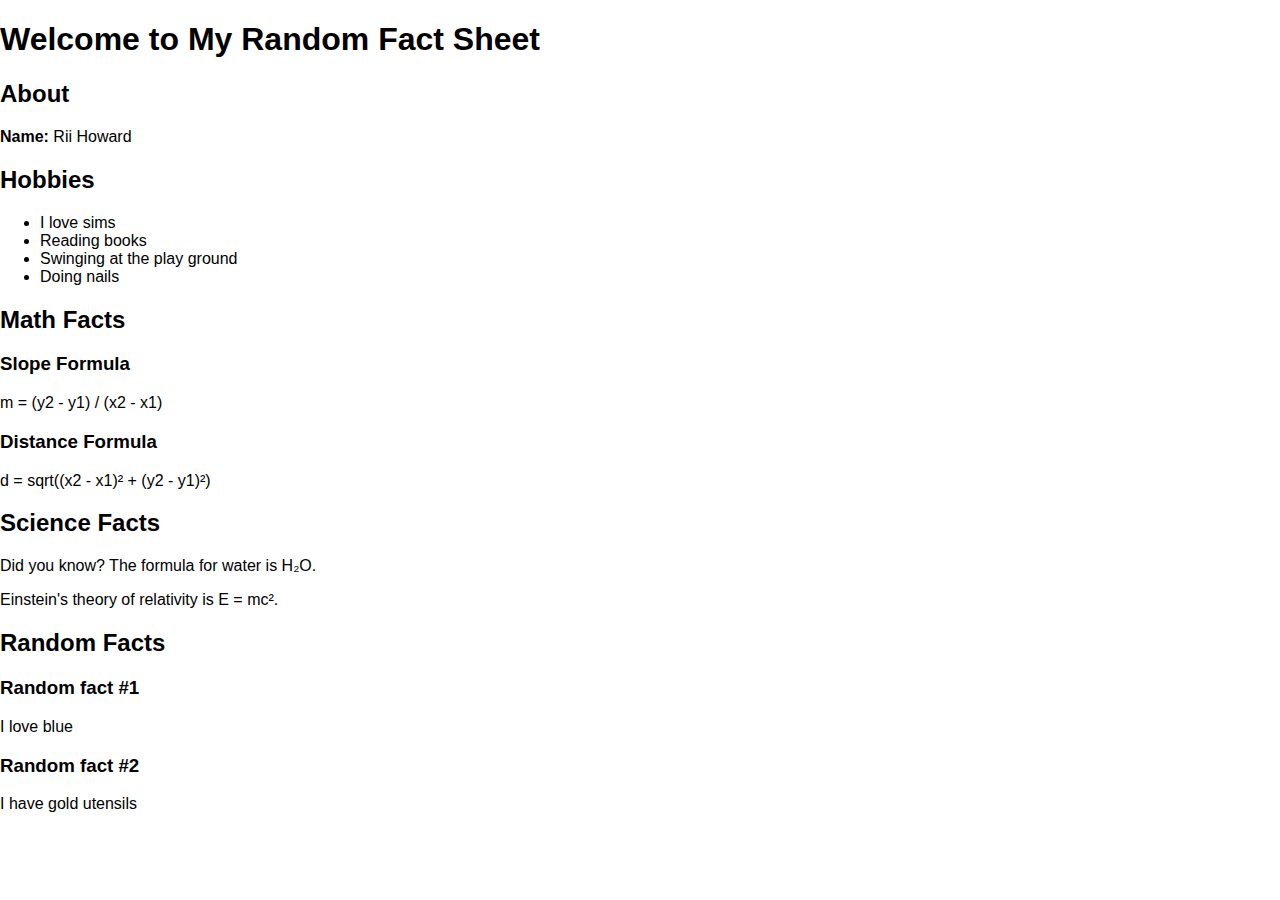
<file: code-skeleton-old/index.html>
<!DOCTYPE html>
<html lang="en">
    <head>
        <meta charset="UTF-8">
        <meta name="viewport" content="width=device-width, initial-scale=1.0">
        <title>Document</title>
        <link href="css/style.css" rel="stylesheet">
    </head>
    <body>
        <header>
            <h1>Welcome to My Random Fact Sheet</h1>
        </header>

        <section id="about">
            <h2>About</h2>
            <p><strong>Name:</strong> Rii Howard</p>
        </section>

        <section id="hobbies">
            <h2>Hobbies</h2>
            <ul>
                <li>I love sims</li>
                <li>Reading books</li>
                <li>Swinging at the play ground</li>
                <li>Doing nails</li>
            </ul>
        </section>

        <section id="math-facts">
            <h2>Math Facts</h2>
            <h3>Slope Formula</h3>
            <p>m = (y2 - y1) / (x2 - x1)</p>
            <h3>Distance Formula</h3>
            <p>d = sqrt((x2 - x1)² + (y2 - y1)²)</p>
        </section>

        <section id="science-facts">
            <h2>Science Facts</h2>
            <p>Did you know? The formula for water is H₂O.</p>
            <p>Einstein's theory of relativity is E = mc².</p>
        </section>

        <section id="random-facts">
            <h2>Random Facts</h2>
            <h3>Random fact #1</h3>
            <p>I love blue</p>
            <h3>Random fact #2</h3>
            <p>I have gold utensils</p>
        </section>
</file>
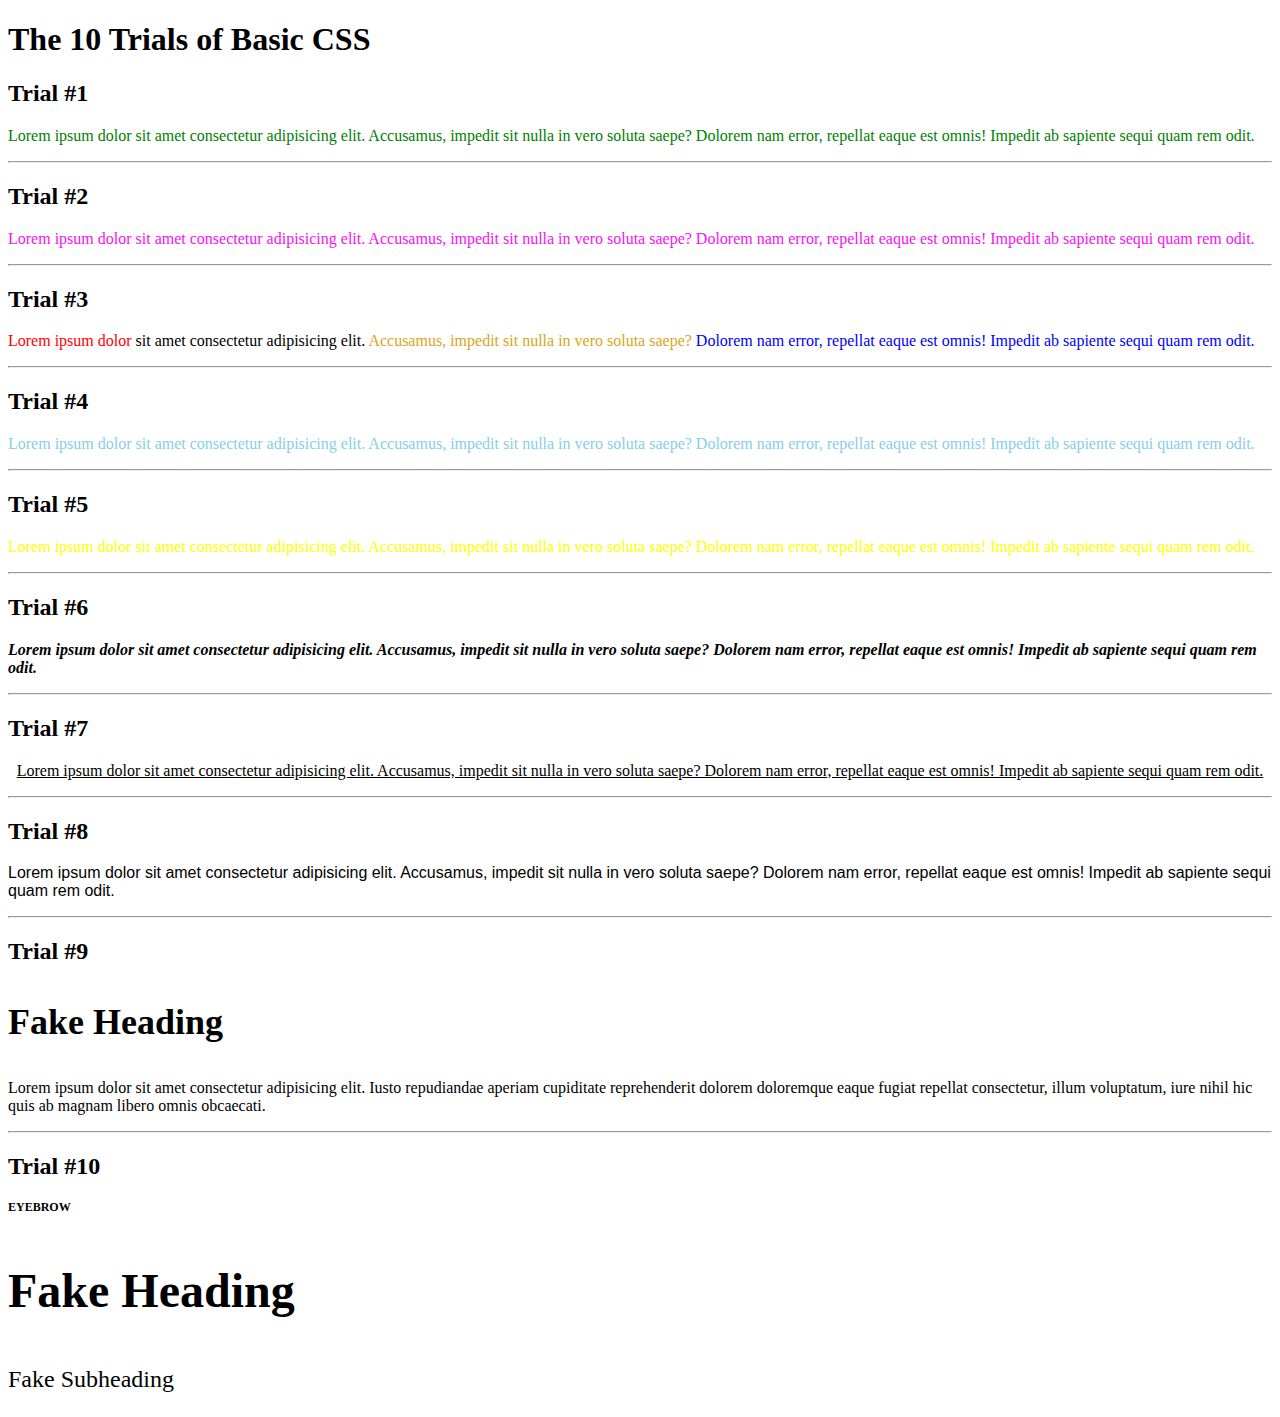
<file: exercises/10-trials/index.html>
<!DOCTYPE html>
<html lang="en">
<head>
  <meta charset="UTF-8">
  <meta name="viewport" content="width=device-width, initial-scale=1">
  <title>The 10 Trials of Basic CSS</title>
  <link rel="stylesheet" href="style.css">
</head>
<body>

<h1>The 10 Trials of Basic CSS</h1>

<h2>Trial #1</h2>
<p id="trial1">
  Lorem ipsum dolor sit amet consectetur adipisicing elit. Accusamus, impedit sit nulla in vero soluta saepe? Dolorem nam error, repellat eaque est omnis! Impedit ab sapiente sequi quam rem odit.
</p>

<hr>

<h2>Trial #2</h2>
<p id="trial2">
  Lorem ipsum dolor sit amet consectetur adipisicing elit. Accusamus, impedit sit nulla in vero soluta saepe? Dolorem nam error, repellat eaque est omnis! Impedit ab sapiente sequi quam rem odit.
</p>

<hr>

<h2>Trial #3</h2>
<p id="trial3">
  <span id="trial3-red">Lorem ipsum dolor</span> sit amet consectetur adipisicing elit. <span id="trial3-gold">Accusamus, impedit sit nulla in vero soluta saepe?</span> <span id="trial3-blue">Dolorem nam error, repellat eaque est omnis! Impedit ab sapiente sequi quam rem odit.</span>
</p>

<hr>

<h2>Trial #4</h2>
<p id="trial4">
  Lorem ipsum dolor sit amet consectetur adipisicing elit. Accusamus, impedit sit nulla in vero soluta saepe? Dolorem nam error, repellat eaque est omnis! Impedit ab sapiente sequi quam rem odit.
</p>

<hr>

<h2>Trial #5</h2>
<p id="trial5">
  Lorem ipsum dolor sit amet consectetur adipisicing elit. Accusamus, impedit sit nulla in vero soluta saepe? Dolorem nam error, repellat eaque est omnis! Impedit ab sapiente sequi quam rem odit.
</p>

<hr>

<h2>Trial #6</h2>
<p id="trial6">
  Lorem ipsum dolor sit amet consectetur adipisicing elit. Accusamus, impedit sit nulla in vero soluta saepe? Dolorem nam error, repellat eaque est omnis! Impedit ab sapiente sequi quam rem odit.
</p>

<hr>

<h2>Trial #7</h2>
<p id="trial7">
  Lorem ipsum dolor sit amet consectetur adipisicing elit. Accusamus, impedit sit nulla in vero soluta saepe? Dolorem nam error, repellat eaque est omnis! Impedit ab sapiente sequi quam rem odit.
</p>

<hr>

<h2>Trial #8</h2>
<p id="trial8">
  Lorem ipsum dolor sit amet consectetur adipisicing elit. Accusamus, impedit sit nulla in vero soluta saepe? Dolorem nam error, repellat eaque est omnis! Impedit ab sapiente sequi quam rem odit.
</p>

<hr>

<h2>Trial #9</h2>
<p id="trial9-heading">Fake Heading</p>
<p id="trial9">
  Lorem ipsum dolor sit amet consectetur adipisicing elit. Iusto repudiandae aperiam cupiditate reprehenderit dolorem doloremque eaque fugiat repellat consectetur, illum voluptatum, iure nihil hic quis ab magnam libero omnis obcaecati.
</p>

<hr>

<h2>Trial #10</h2>
<p id="trial10-eyebrow">EYEBROW</p>
<p id="trial10-heading">Fake Heading</p>
<p id="trial10-subheading">Fake Subheading</p>

</body>
</html>
</file>
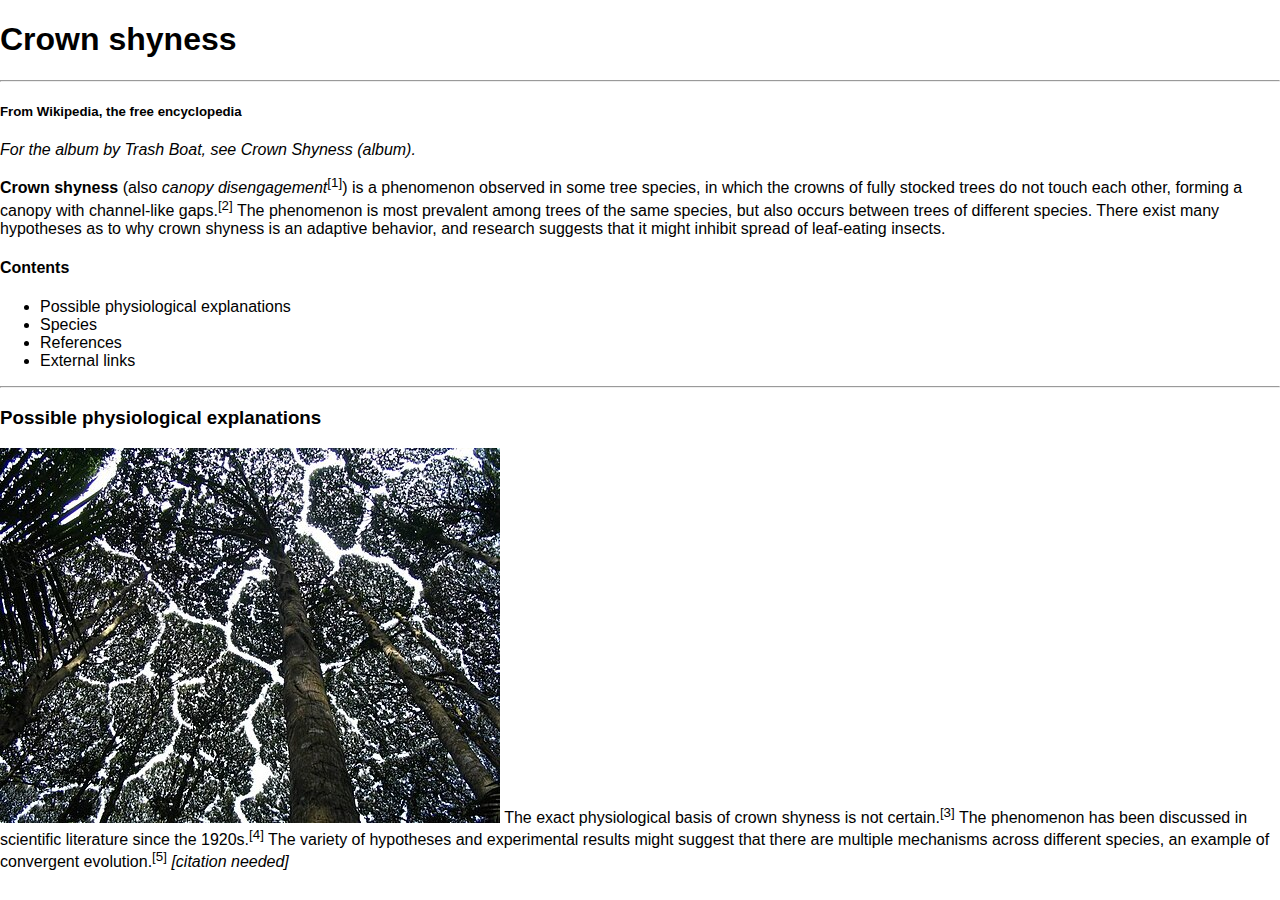
<file: projects/code-skeleton/index.html>
<!DOCTYPE html>
<html lang="en">
    <head>
        <meta charset="UTF-8">
        <meta name="viewport" content="width=device-width, initial-scale=1.0">
        <title>Document</title>
        <link href="css/style.css" rel="stylesheet">
    </head>
    <body>
        
  <h1>Crown shyness</h1>
  <hr />

  <h5>From Wikipedia, the free encyclopedia</h5>

  <p>
    <i>For the album by Trash Boat, see Crown Shyness (album).</i>
  </p>

  <p>
    <b>Crown shyness</b> (also <i>canopy disengagement</i><sup>[1]</sup>) is a phenomenon observed in some tree
    species, in which the crowns of fully stocked trees do not touch each other, forming a canopy with
    channel-like gaps.<sup>[2]</sup> The phenomenon is most prevalent among trees of the same species,
    but also occurs between trees of different species. There exist many hypotheses as to why crown shyness
    is an adaptive behavior, and research suggests that it might inhibit spread of leaf-eating insects.
  </p>

  <h4>Contents</h4>
  <ul>
    <li>Possible physiological explanations</li>
    <li>Species</li>
    <li>References</li>
    <li>External links</li>
  </ul>

  <hr />

  <h3>Possible physiological explanations</h3>

  <img src="images/Dryobalanops_Aromatica_canopy.jpg"
  <!-- Image: use this URL OR download the file and use a local ssee notes below) -->

    The exact physiological basis of crown shyness is not certain.<sup>[3]</sup> The phenomenon has been discussed in
    scientific literature since the 1920s.<sup>[4]</sup> The variety of hypotheses and experimental results might suggest
    that there are multiple mechanisms across different species, an example of convergent evolution.<sup>[5]</sup>
    <i>[citation needed]</i>
  </p>

    </body>
</html>
</file>
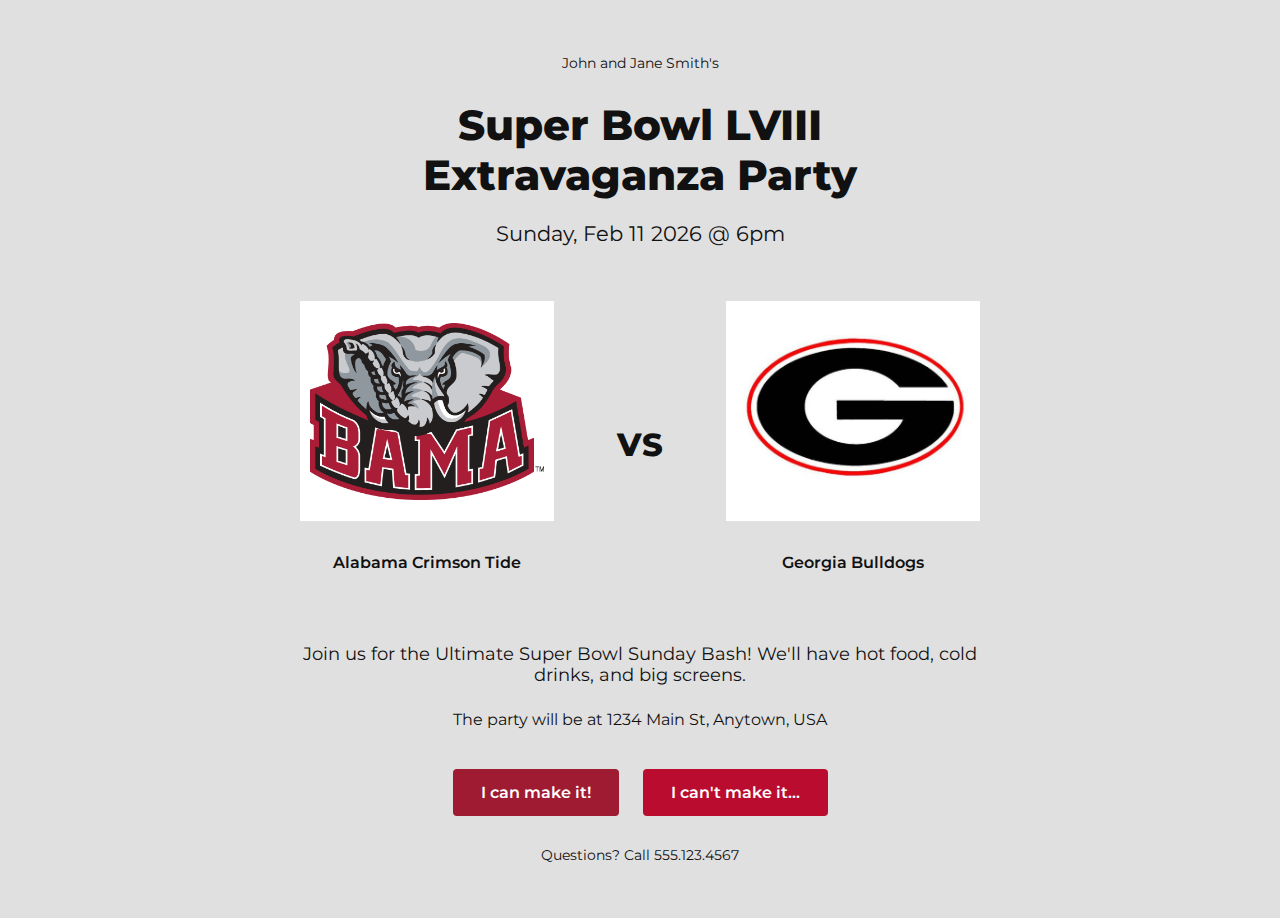
<file: projects/Final-Eval/index.html>
<!DOCTYPE html>
<html lang="en">
<head>
  <meta charset="UTF-8">
  <title>Super Bowl LVIII Party</title>
  <meta name="viewport" content="width=device-width, initial-scale=1.0">

  <link
    href="https://fonts.googleapis.com/css2?family=Montserrat:wght@400;600;800&display=swap"
    rel="stylesheet"
  >

<style>
* {
  box-sizing: border-box;
}

body {
  margin: 0;
  font-family: "Montserrat", sans-serif;
  background-color: #e0e0e0;
  color: #111;
}

.page {
  max-width: 750px;
  margin: 0 auto;
  padding: 40px 20px;
  text-align: center;
}

.host-names {
  font-size: 0.9rem;
  margin-bottom: 10px;
}

h1 {
  font-size: 2.6rem;
  font-weight: 800;
  margin-bottom: 15px;
}

.date {
  font-size: 1.3rem;
  margin-bottom: 40px;
}

.teams {
  display: flex;
  align-items: center;
  justify-content: space-between;
  margin-bottom: 40px;
}

.team {
  width: 40%;
  padding: 15px;
}

.team-image {
  width: 100%;
  height: 220px;
  object-fit: contain;
  background-color: #ffffff;
  padding: 10px;
  margin-bottom: 12px;
}

.team-name {
  font-size: 1rem;
  font-weight: 600;
}

.vs {
  font-size: 2rem;
  font-weight: 800;
}

.description {
  font-size: 1.1rem;
  margin-bottom: 25px;
}

.address {
  font-size: 1rem;
  margin-bottom: 40px;
}

.rsvp-buttons {
  margin-bottom: 30px;
}

.btn {
  display: inline-block;
  padding: 14px 28px;
  margin: 0 10px;
  text-decoration: none;
  font-weight: 600;
  border-radius: 4px;
}

.yes {
  background-color: #9e1b32;
  color: #ffffff;
}

.no {
  background-color: #ba0c2f;
  color: #ffffff;
}

.questions {
  font-size: 0.9rem;
}
</style>
</head>

<body>
  <main class="page">
    <p class="host-names">John and Jane Smith's</p>

    <h1>
      Super Bowl LVIII<br>
      Extravaganza Party
    </h1>

    <p class="date">Sunday, Feb 11 2026 @ 6pm</p>

    <section class="teams">
      <div class="team">
        <img
          src="images/alabama logo.png"
          alt="Alabama Crimson Tide Logo"
          class="team-image"
        >
        <p class="team-name">Alabama Crimson Tide</p>
      </div>

      <div class="vs">VS</div>

      <div class="team">
        <img
          src="images/georgia logo.jpg"
          alt="Georgia Bulldogs Logo"
          class="team-image"
        >
        <p class="team-name">Georgia Bulldogs</p>
      </div>
    </section>

    <p class="description">
      Join us for the Ultimate Super Bowl Sunday Bash!
      We'll have hot food, cold drinks, and big screens.
    </p>

    <p class="address">
      The party will be at 1234 Main St, Anytown, USA
    </p>

    <div class="rsvp-buttons">
      <a href="#" class="btn yes">I can make it!</a>
      <a href="#" class="btn no">I can't make it...</a>
    </div>

    <p class="questions">
      Questions? Call 555.123.4567
    </p>
  </main>
</body>
</html>
</file>
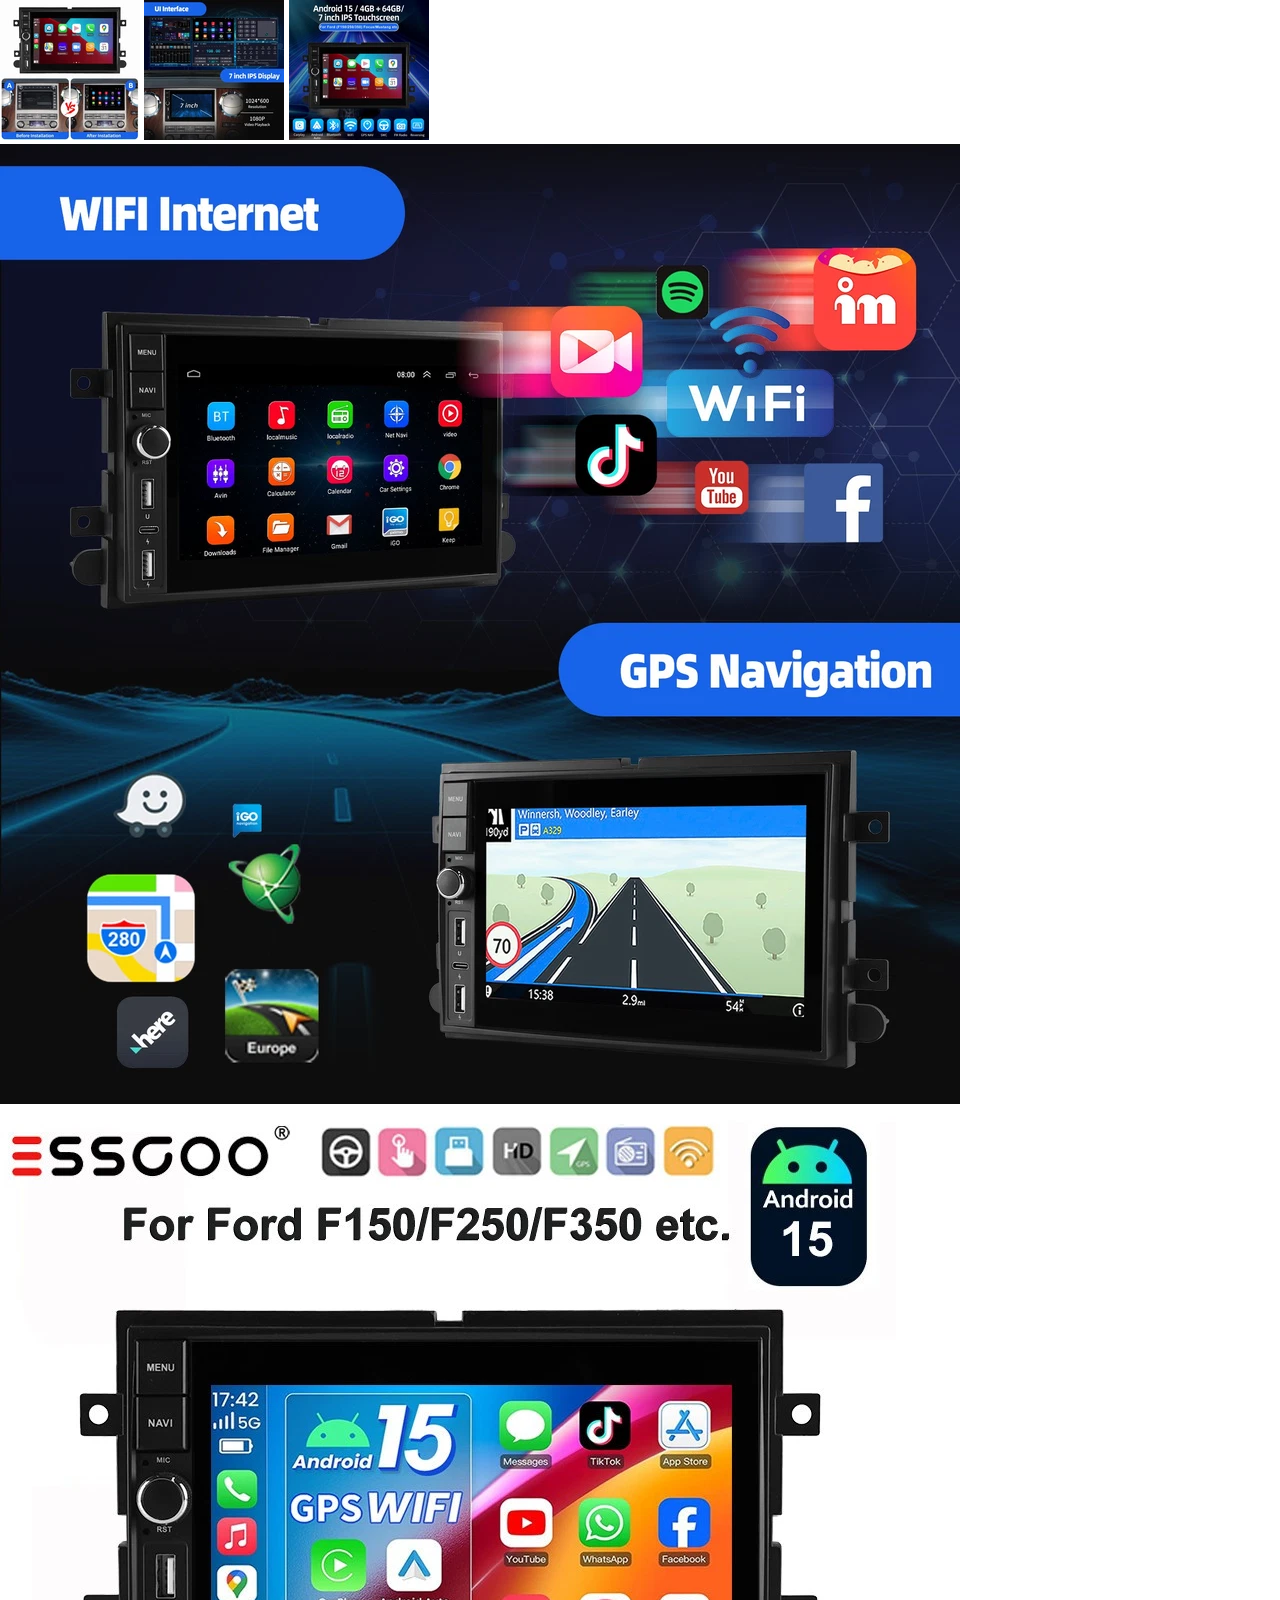
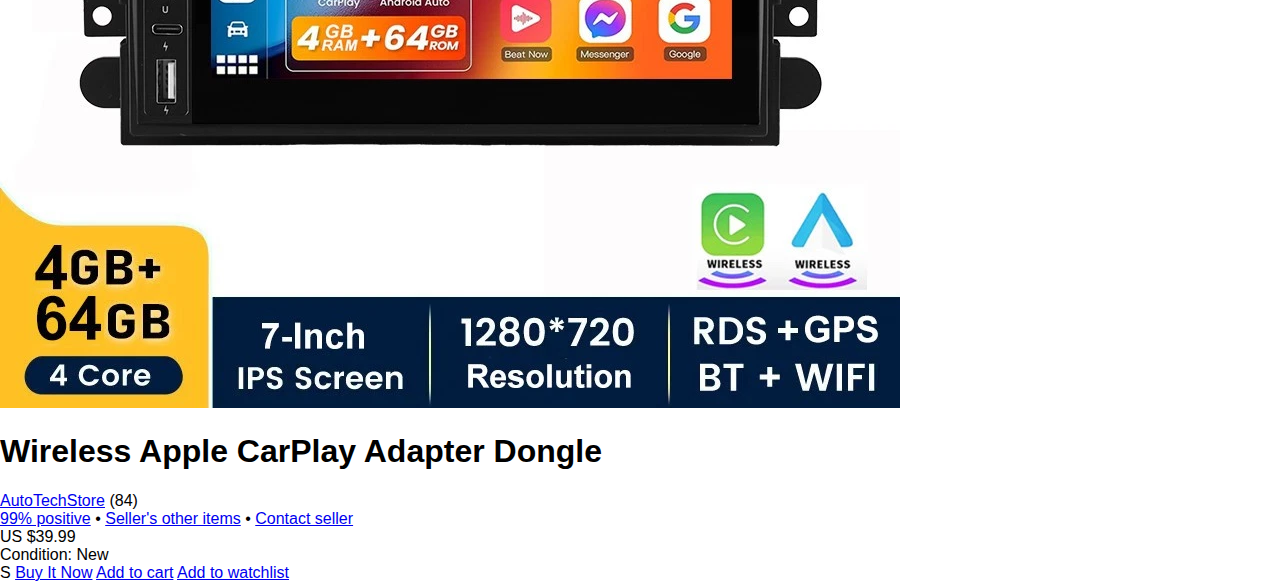
<file: projects/mebay-product-page/index.html>
<!DOCTYPE html>
<html lang="en">
<head>
<meta charset="UTF-8">
<meta name="viewport" content="width=device-width, initial-scale=1.0">
<title>mebay Product Page | Wireless CarPlay Adapter</title>
<link

    rel="stylesheet"

    href="https://cdnjs.cloudflare.com/ajax/libs/font-awesome/6.2.0/css/all.min.css"

    crossorigin="anonymous"
>
<link href="css/style.css" rel="stylesheet">
</head>
<body>
<!-- Three Column Layout -->
<div id="three-columns">
<!-- Left: Thumbnails -->
<div id="thumbnails">
<img

        class="thumbnail"

        src="images/s-l140 (1).webp"

        alt="CarPlay adapter thumbnail 1"
>
<img

        class="thumbnail"

        src="images/s-l140 (2).webp"

        alt="CarPlay adapter thumbnail 2"
>
<img

        class="thumbnail"

        src="images/s-l140.webp"

        alt="CarPlay adapter thumbnail 3"
>
<img

        class="thumbnail"

        src="images/s-l960.webp"

        alt="CarPlay adapter thumbnail 4"
>
</div>
<!-- Middle: Main Image -->
<div id="featured">
<img

        class="thumbnail"

        src="images/s-l1600.webp"

        alt="Wireless CarPlay Adapter main image"
>
</div>
<!-- Right: Product Info -->
<div id="product-info">
<h1>Wireless Apple CarPlay Adapter Dongle</h1>
<!-- Seller Info -->
<div id="seller-info">
<div id="seller-links">
<div id="seller-name">
<a href="#">AutoTechStore</a>
<span>(84)</span>
</div>
<div id="seller-other-info">
<a href="#">99% positive</a> &bull;
<a href="#">Seller's other items</a> &bull;
<a href="#">Contact seller</a>
</div>
</div>
</div>
<!-- Price & Condition -->
<div id="price">US $39.99</div>
<div id="condition">

        Condition: <span>New</span>
</div>
<!-- Buttons -->
<div id="buttons">
        S
<a href="#" class="blue">Buy It Now</a>
<a href="#" class="white">Add to cart</a>
<a href="#" class="white">Add to watchlist</a>
</div>
</div>
</div>
</body>
</html>
</file>
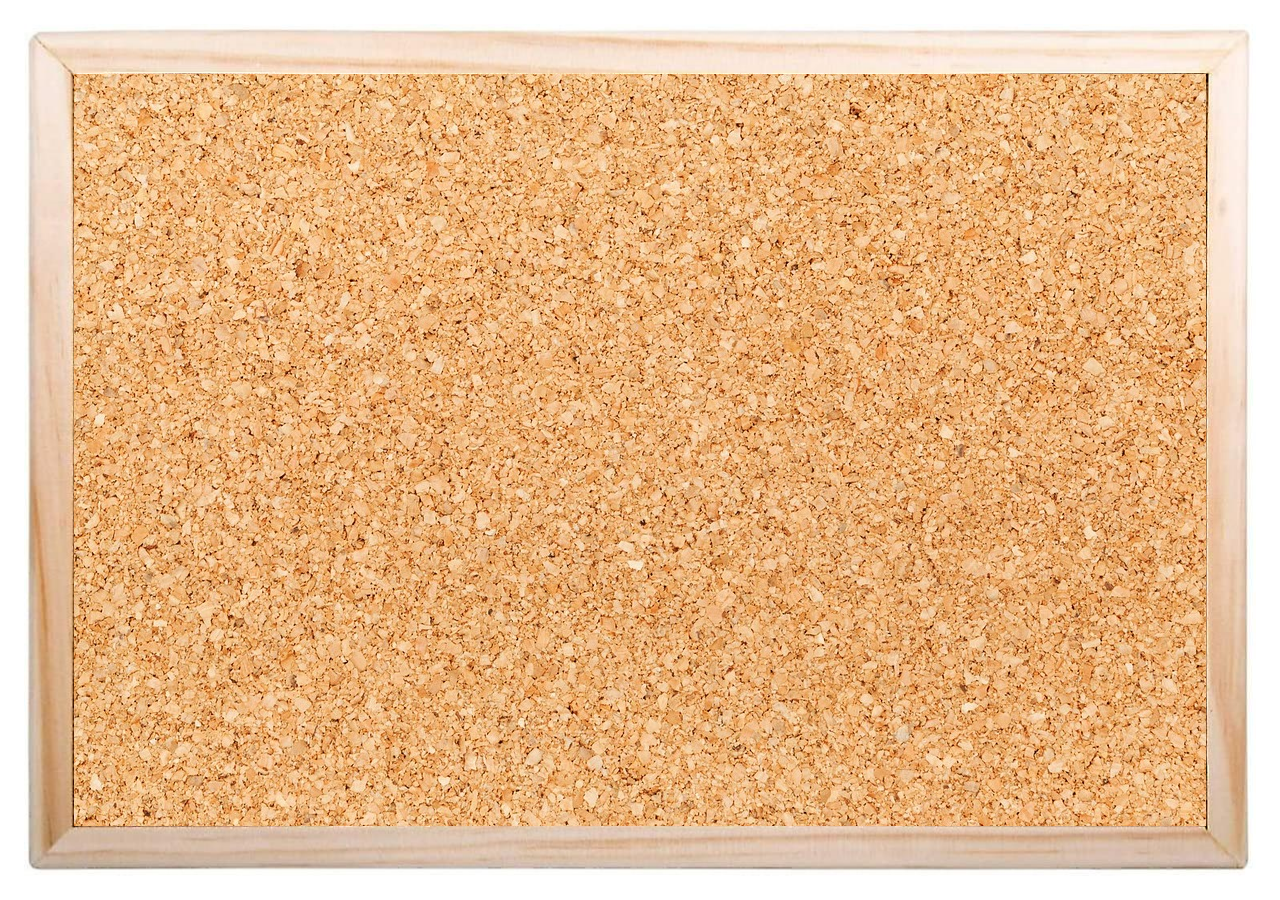
<file: projects/bulletin-board/bulletin-board/index.html>
<!DOCTYPE html>
<html lang="en">
    <head>
        <meta charset="UTF-8">
        <meta name="viewport" content="width=device-width, initial-scale=1.0">
        <title>Bulletin Board (Exercise)</title>
        <link href="css/setup.css" rel="stylesheet">
        <link href="css/style.css" rel="stylesheet" data-meal-prep>
    </head>
    <body>
        <div id="bulletin-board">
            <!-- ADD YOUR HTML CODE INSIDE OF THIS DIV -->

            
        </div>
    </body>
</html>
</file>
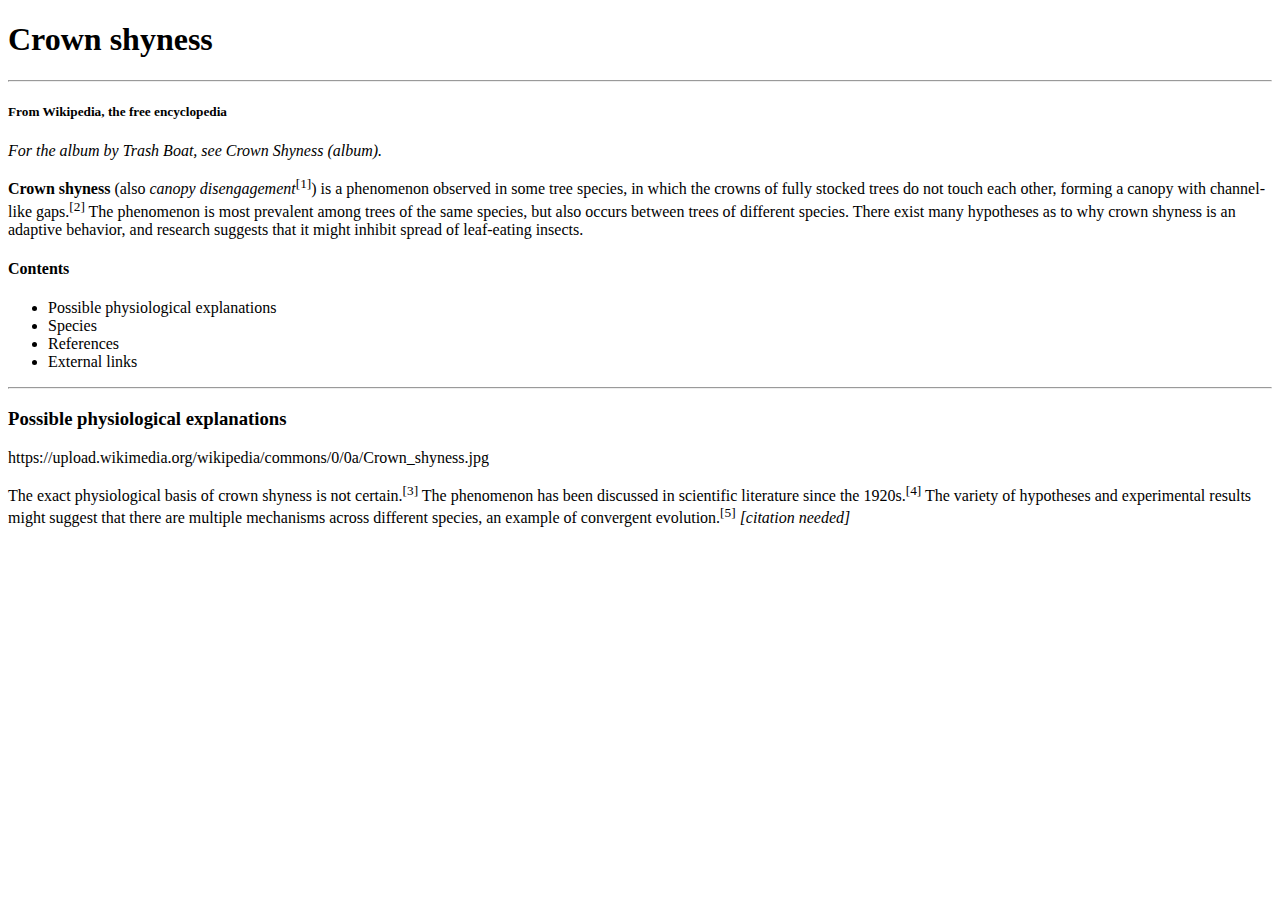
<file: projects/code-skeleton/Untitled-2.html>
<!DOCTYPE html>
<html lang="en">
<head>
  <meta charset="UTF-8" />
  <meta name="viewport" content="width=device-width, initial-scale=1.0" />
  <title>Crown shyness</title>
</head>

<body>

  <h1>Crown shyness</h1>
  <hr />

  <h5>From Wikipedia, the free encyclopedia</h5>

  <p>
    <i>For the album by Trash Boat, see Crown Shyness (album).</i>
  </p>

  <p>
    <b>Crown shyness</b> (also <i>canopy disengagement</i><sup>[1]</sup>) is a phenomenon observed in some tree
    species, in which the crowns of fully stocked trees do not touch each other, forming a canopy with
    channel-like gaps.<sup>[2]</sup> The phenomenon is most prevalent among trees of the same species,
    but also occurs between trees of different species. There exist many hypotheses as to why crown shyness
    is an adaptive behavior, and research suggests that it might inhibit spread of leaf-eating insects.
  </p>

  <h4>Contents</h4>
  <ul>
    <li>Possible physiological explanations</li>
    <li>Species</li>
    <li>References</li>
    <li>External links</li>
  </ul>

  <hr />

  <h3>Possible physiological explanations</h3>

  <!-- Image: use this URL OR download the file and use a local src (see notes below) -->
  https://upload.wikimedia.org/wikipedia/commons/0/0a/Crown_shyness.jpg

  <p>
    The exact physiological basis of crown shyness is not certain.<sup>[3]</sup> The phenomenon has been discussed in
    scientific literature since the 1920s.<sup>[4]</sup> The variety of hypotheses and experimental results might suggest
    that there are multiple mechanisms across different species, an example of convergent evolution.<sup>[5]</sup>
    <i>[citation needed]</i>
  </p>

</body>
</html>
</file>
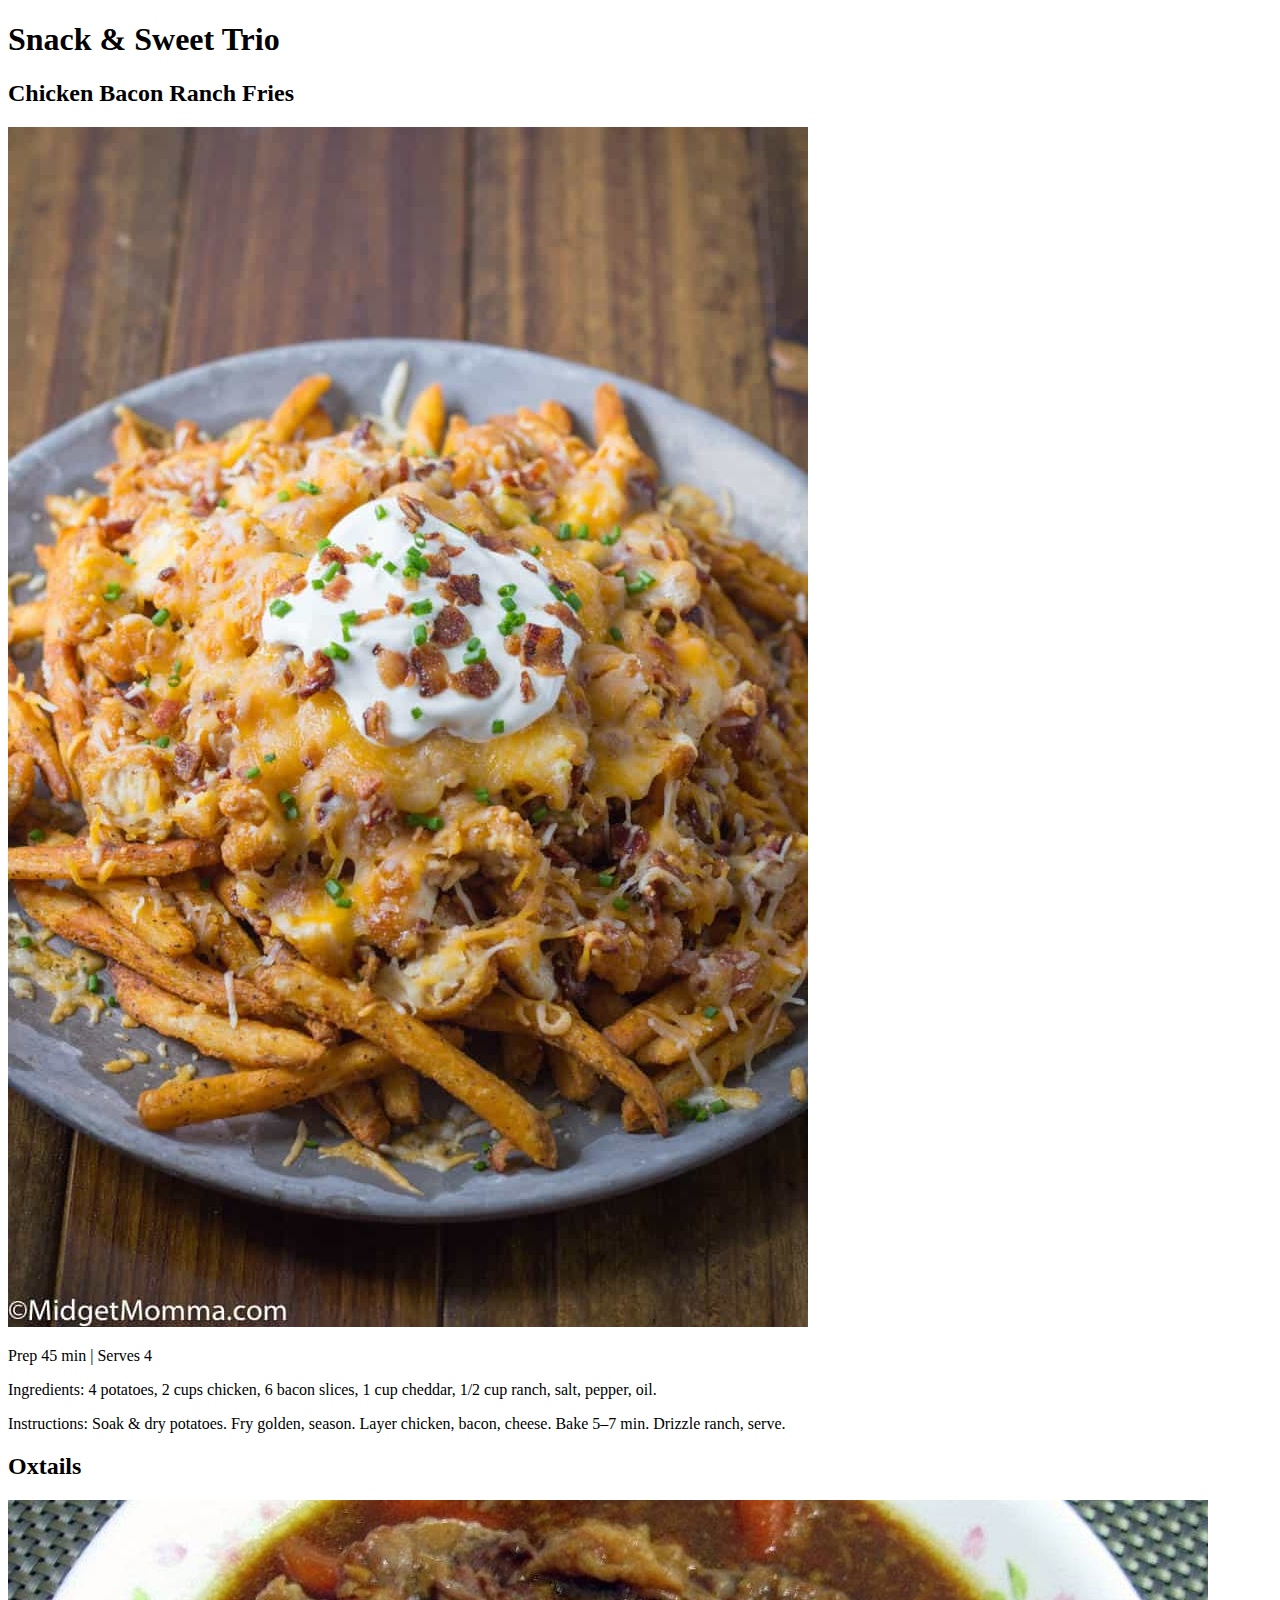
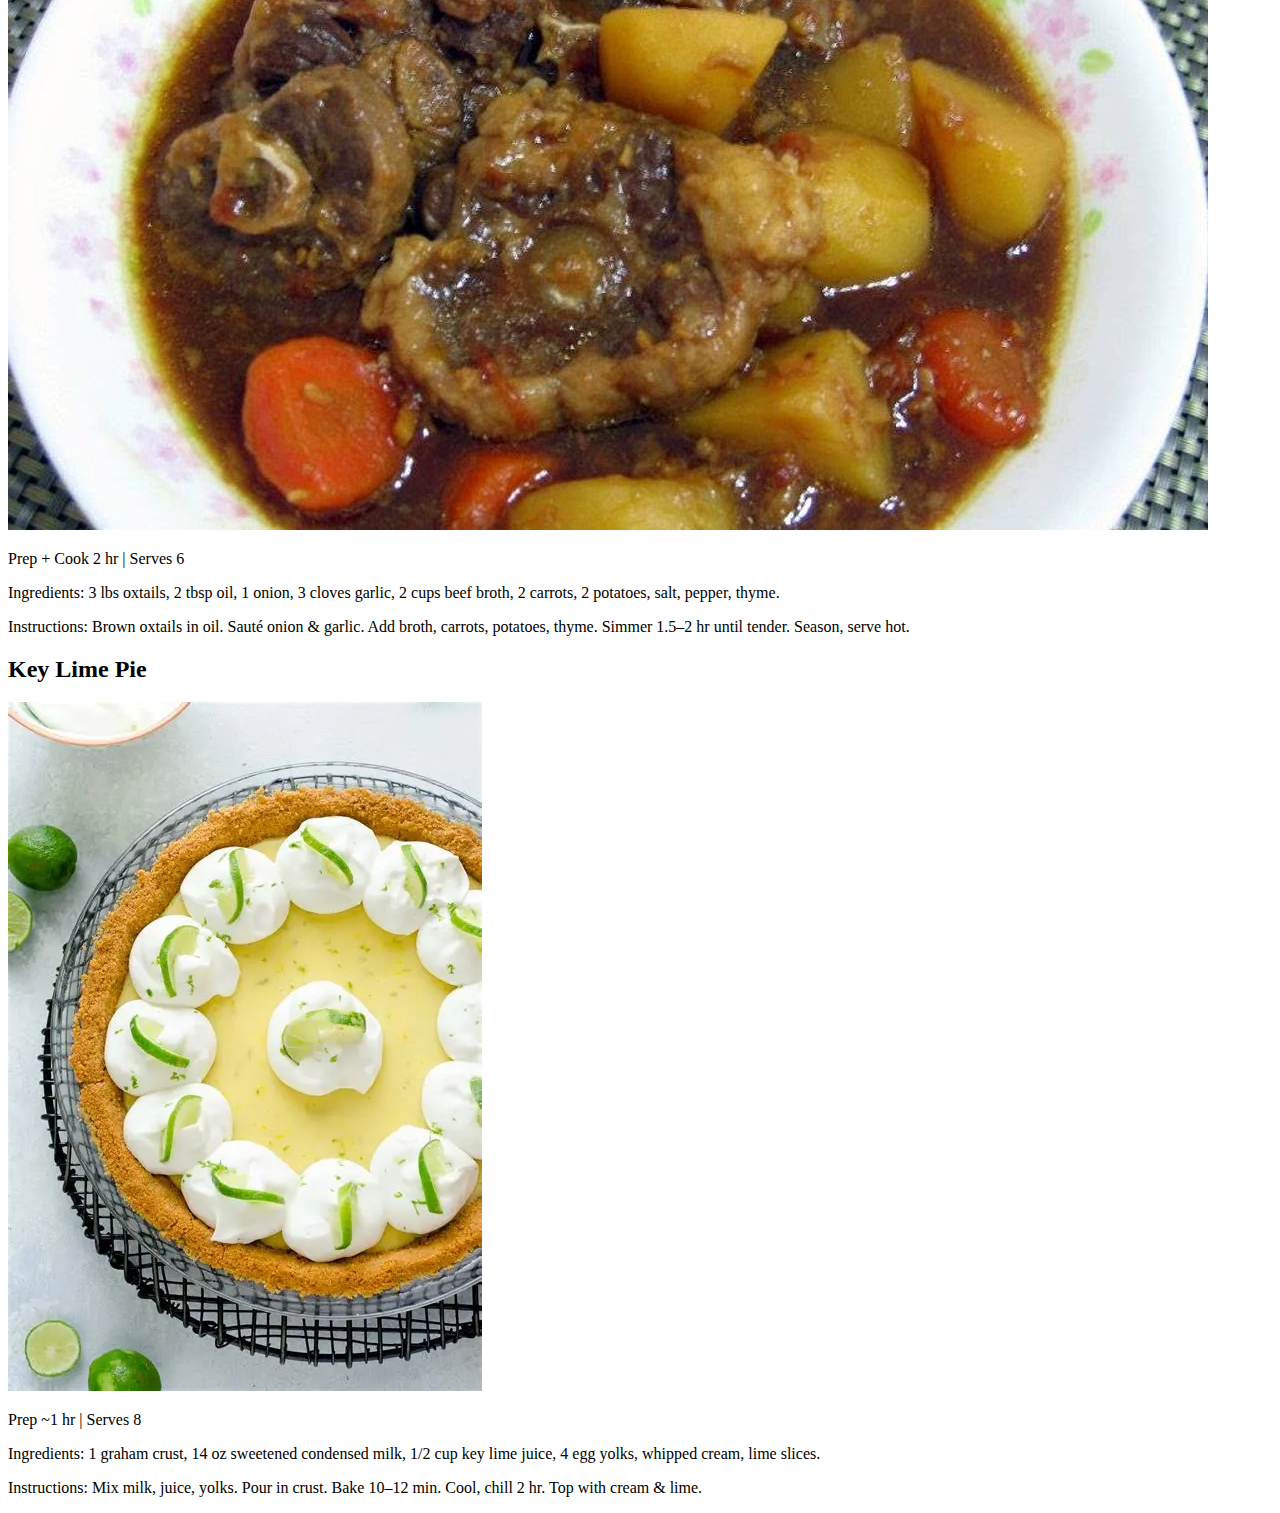
<file: projects/html-potluck/cookbook.html>
<!DOCTYPE html>
<html lang="en">
<head>
<meta charset="UTF-8">
<title>Rii’s Tasty Adventures</title>
</head>
<body>

<h1>Snack & Sweet Trio</h1>

<h2>Chicken Bacon Ranch Fries</h2>
<img src="images/Chicken-Bacon-Ranch-Loaded-Cheese-Fries.jpg" alt="Chicken Bacon Ranch Fries">
<p>Prep 45 min | Serves 4</p>
<p>Ingredients: 4 potatoes, 2 cups chicken, 6 bacon slices, 1 cup cheddar, 1/2 cup ranch, salt, pepper, oil.</p>
<p>Instructions: Soak & dry potatoes. Fry golden, season. Layer chicken, bacon, cheese. Bake 5–7 min. Drizzle ranch, serve.</p>

<h2>Oxtails</h2>
<img src="images/oxtails.jpg" alt="">
<p>Prep + Cook 2 hr | Serves 6</p>
<p>Ingredients: 3 lbs oxtails, 2 tbsp oil, 1 onion, 3 cloves garlic, 2 cups beef broth, 2 carrots, 2 potatoes, salt, pepper, thyme.</p>
<p>Instructions: Brown oxtails in oil. Sauté onion & garlic. Add broth, carrots, potatoes, thyme. Simmer 1.5–2 hr until tender. Season, serve hot.</p>

<h2>Key Lime Pie</h2>
<img src="images/pie.webp" alt="">
<p>Prep ~1 hr | Serves 8</p>
<p>Ingredients: 1 graham crust, 14 oz sweetened condensed milk, 1/2 cup key lime juice, 4 egg yolks, whipped cream, lime slices.</p>
<p>Instructions: Mix milk, juice, yolks. Pour in crust. Bake 10–12 min. Cool, chill 2 hr. Top with cream & lime.</p>

</body>
</html>
</file>
<file: code-skeleton-old/css/style.css>
* {
    box-sizing: border-box;
}

body {
    margin: 0px;
    font-family: sans-serif;
}
</file>
<file: exercises/10-trials/style.css>
#trial1 {
  color: green;
}

#trial2 {
  color: #F711F7;
}

#trial3-red {
  color: red;
}

#trial3-gold {
  color: goldenrod;
}

#trial3-blue {
  color: blue;
}

#trial4 {
  color: skyblue;
}

#trial5 {
  color: rgb(255, 255, 0);
}

#trial6 {
  font-weight: bold;
  font-style: italic;
}

#trial7 {
  text-align: center;
  text-decoration: underline;
}

#trial8 {
  font-family: Arial, Helvetica, sans-serif;
}

#trial9-heading {
  font-size: 36px;
  font-weight: bold;
}

#trial10-eyebrow {
  font-size: 12px;
  font-weight: bold;
}

#trial10-heading {
  font-size: 48px;
  font-weight: bold;
}

#trial10-subheading {
  font-size: 24px;
}
</file>
<file: projects/code-skeleton/css/style.css>
* {
    box-sizing: border-box;
}

body {
    margin: 0px;
    font-family: sans-serif;
}
</file>
<file: projects/mebay-product-page/css/style.css>
* {
    box-sizing: border-box;
}

body {
    margin: 0px;
    font-family: sans-serif;
}
</file>
<file: projects/bulletin-board/bulletin-board/css/setup.css>
/*
    NOTE TO STUDENTS: DON'T MODIFY THE CODE IN THIS FILE!

    If you do, you risk messing up the bulletin board template!
    However, feel free to look at the CSS Properties used.

    Some of them are relatively advanced, but you are encouraged
    to do your own research to try to understand how they work.

    If you get stuck, feel free to ask about them in office hours!
*/

* {
    box-sizing: border-box;
}

body {
    margin: 0px;
}

#bulletin-board {
    background-image: url("../images/corkboard.jpg");
    border-image: url("../images/frame.jpg") 49 50 46 47;
    border-style: solid;
    border-width: 50px;
    margin: 24px;
    min-height: calc(100vh - 48px);
    padding: 24px;
    width: calc(100vw - 48px);
}
</file>
<file: projects/bulletin-board/bulletin-board/css/style.css>
/*
    NOTE TO STUDENTS: 

    This is the file you should be writing your CSS in 
    for the Bulletin Board assignment.

    Good luck, and have fun!
*/
</file>
